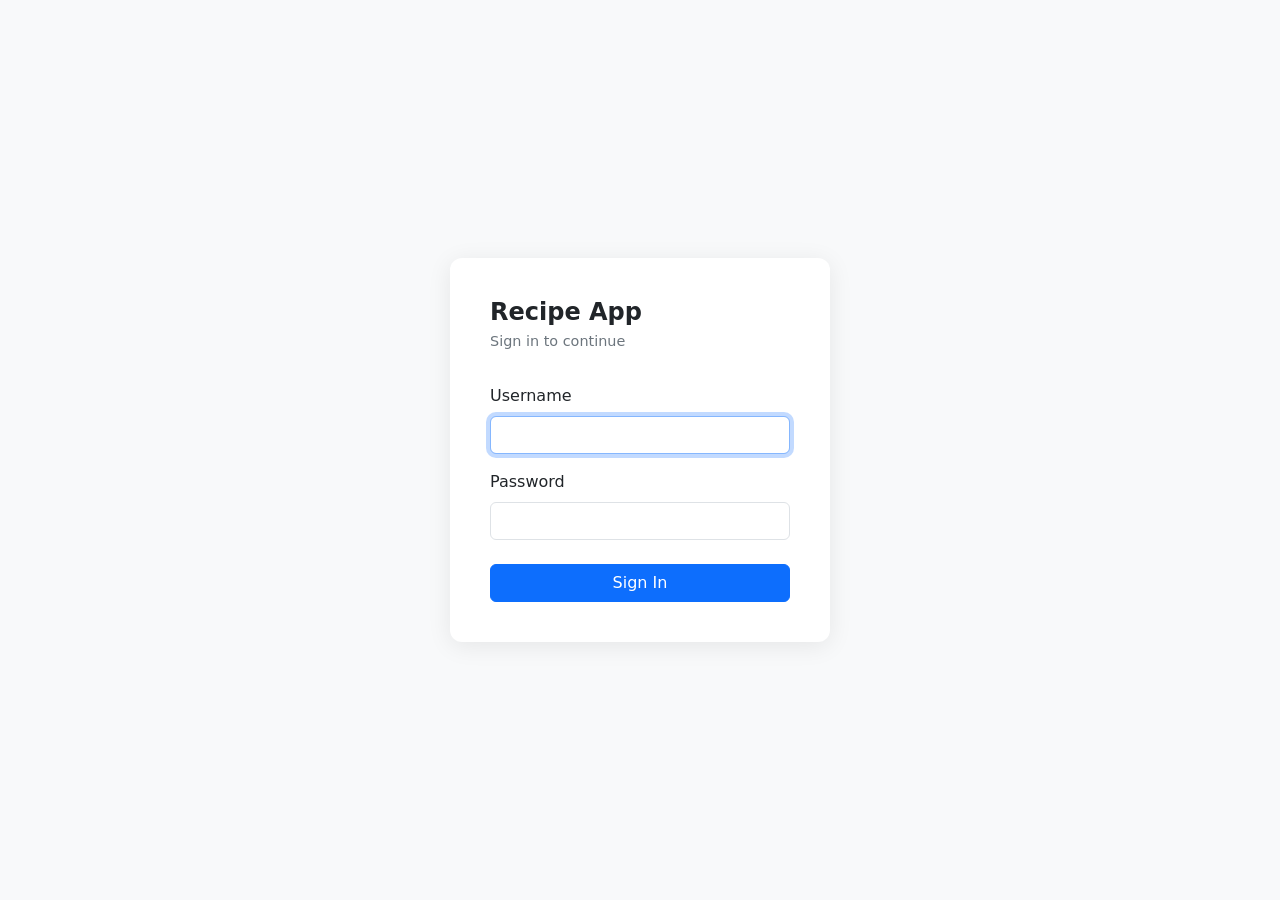
<file: html/login.html>
<!DOCTYPE html>
<html lang="en">
  <head>
    <meta charset="UTF-8" />
    <meta name="viewport" content="width=device-width, initial-scale=1.0" />
    <title>Sign In — Recipe App</title>
    <link
      href="https://cdn.jsdelivr.net/npm/bootstrap@5.3.0/dist/css/bootstrap.min.css"
      rel="stylesheet"
    />
    <style>
      body {
        background-color: #f8f9fa;
        display: flex;
        align-items: center;
        justify-content: center;
        min-height: 100vh;
        margin: 0;
      }
      .login-card {
        width: 100%;
        max-width: 380px;
        padding: 2.5rem;
        background: white;
        border-radius: 12px;
        box-shadow: 0 4px 24px rgba(0, 0, 0, 0.08);
      }
      .login-card h1 {
        font-size: 1.5rem;
        font-weight: 600;
        margin-bottom: 0.25rem;
      }
      .login-card .subtitle {
        color: #6c757d;
        font-size: 0.9rem;
        margin-bottom: 2rem;
      }
    </style>
  </head>
  <body>
    <div class="login-card">
      <h1>Recipe App</h1>
      <p class="subtitle">Sign in to continue</p>

      <!-- Error message — shown when ?error=1 is present in the URL -->
      <div id="error-msg" class="alert alert-danger d-none" role="alert">
        Incorrect username or password.
      </div>

      <form method="POST" action="/login">
        <div class="mb-3">
          <label for="username" class="form-label">Username</label>
          <input
            type="text"
            class="form-control"
            id="username"
            name="username"
            autocomplete="username"
            required
            autofocus
          />
        </div>
        <div class="mb-4">
          <label for="password" class="form-label">Password</label>
          <input
            type="password"
            class="form-control"
            id="password"
            name="password"
            autocomplete="current-password"
            required
          />
        </div>
        <button type="submit" class="btn btn-primary w-100">Sign In</button>
      </form>
    </div>

    <script src="/static/login.js"></script>
  </body>
</html>
</file>
